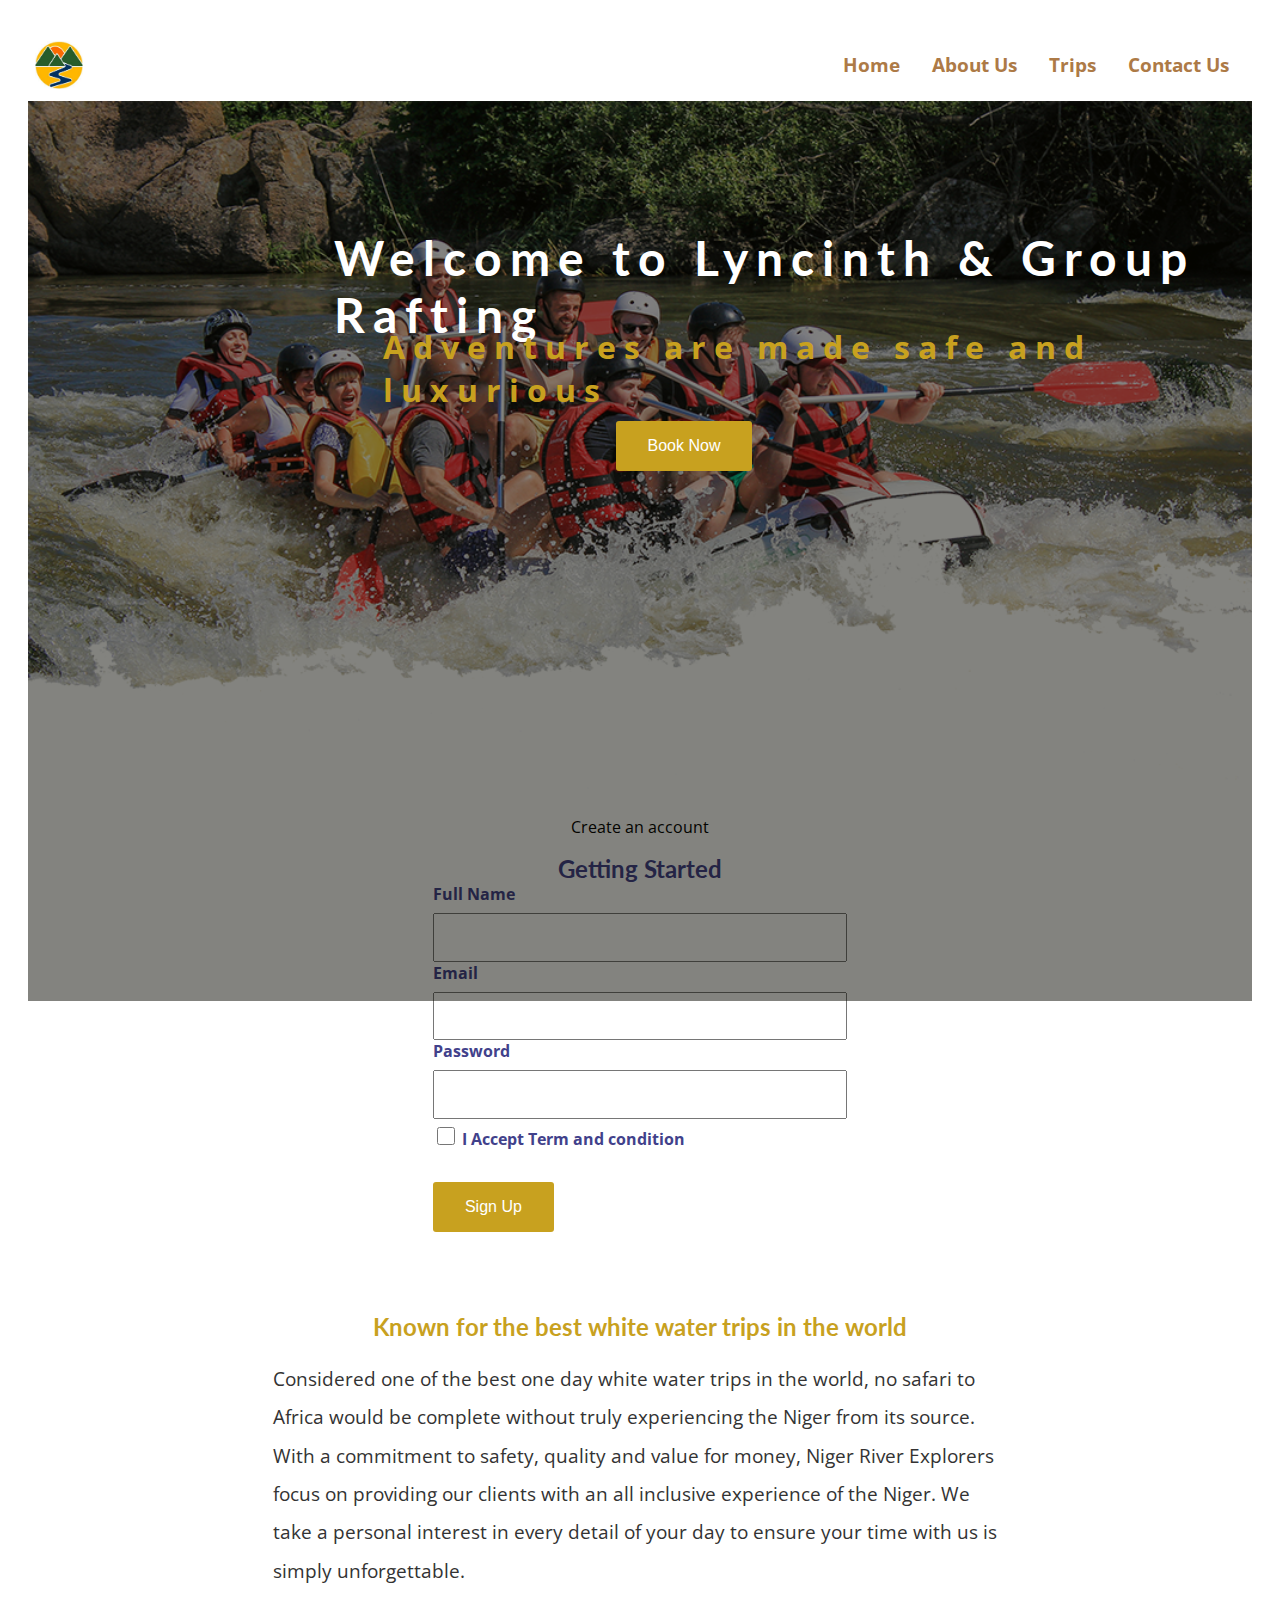
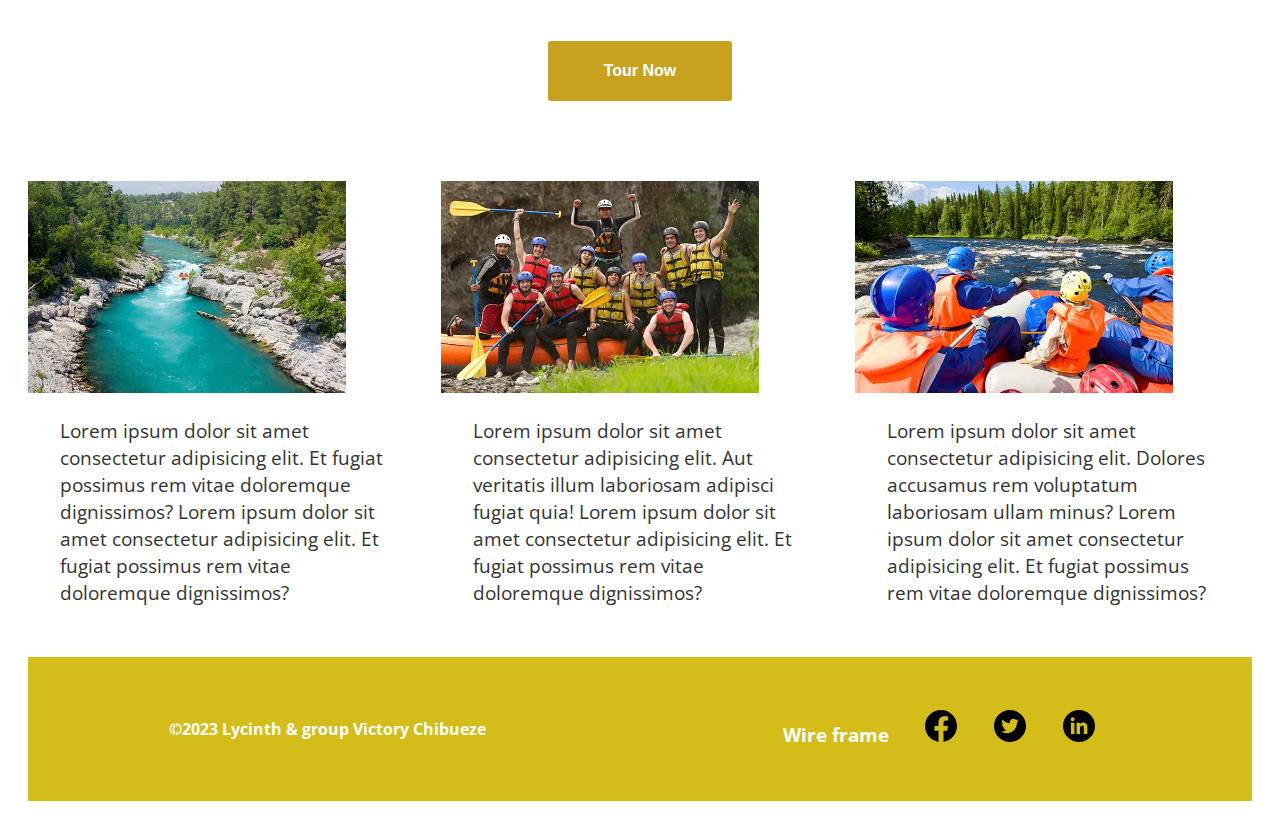
<file: wwr/index.html>
<!DOCTYPE html>
<html lang="en">
  <head>
    <meta charset="UTF-8" />
    <meta name="viewport" content="width=device-width, initial-scale=1.0" />
    <title>Home ||Lycint & group</title>
    <meta
      name="description"
      content="Home page of Lycinth & group,contact platform and all information are provided"
    />
    <meta name="author" content="Victory Chibueze" />
    <link rel="stylesheet" href="styles/rafting.css" />
  </head>
  <body>
    <header>
      <img src="images/logo.png" alt="Logo" />
      <nav>
        <a href="index.html">Home</a>
        <a href="about.html">About Us</a>
        <a href="trips.html">Trips</a>
        <a href="contact.html">Contact Us</a>
      </nav>
    </header>
    <main>
      <div class="hero">
        <div class="overlay"></div>
        <img src="images/trip_hero.png" alt="A group rafting " />
        <h1 class="home-h1">Welcome to Lyncinth & Group Rafting</h1>
        <h3>Adventures are made safe and luxurious</h3>
        <button class="home-btn"><a href="contact.html">Book Now</a></button>
      </div>
      <section class="account">
        <p>Create an account</p>
        <h2>Getting Started</h2>

        <form action="form.php">
          <label for="fname">Full Name</label><br />
          <input type="text" id="fname" name="fname" /><br />
          <label for="email">Email</label><br />
          <input type="email" id="email" name="email" /><br />
          <label for="password">Password</label><br />
          <input type="password" id="password" name="password" /><br />
          <input type="checkbox" name="agree" id="agree" />
          <label for="">I Accept Term and condition</label><br />
          <button type="submit">Sign Up</button>
        </form>
      </section>
      <section class="home-ctc">
        <h2>Known for the best white water trips in the world</h2>
        <p>
          Considered one of the best one day white water trips in the world, no
          safari to Africa would be complete without truly experiencing the
          Niger from its source. With a commitment to safety, quality and value
          for money, Niger River Explorers focus on providing our clients with
          an all inclusive experience of the Niger. We take a personal interest
          in every detail of your day to ensure your time with us is simply
          unforgettable.
        </p>
        <button><a href="trips.html">Tour Now</a></button>
      </section>

      <section class="offering">
        <aside>
          <img
            src="images/trip_img3.jpg"
            alt="A blue and clean river with thick green forest on both sides"
          />
          <p>
            Lorem ipsum dolor sit amet consectetur adipisicing elit. Et fugiat
            possimus rem vitae doloremque dignissimos? Lorem ipsum dolor sit
            amet consectetur adipisicing elit. Et fugiat possimus rem vitae
            doloremque dignissimos?
          </p>
        </aside>
        <aside>
          <img
            src="images/trip_img1.jpg"
            alt="A group of rafter paddling along a rocky river "
          />
          <p>
            Lorem ipsum dolor sit amet consectetur adipisicing elit. Aut
            veritatis illum laboriosam adipisci fugiat quia! Lorem ipsum dolor
            sit amet consectetur adipisicing elit. Et fugiat possimus rem vitae
            doloremque dignissimos?
          </p>
        </aside>
        <aside>
          <img
            src="images/trip_img2.jpg"
            alt="A group of men with life jacket,a paddle and beside their boat ready for rafting"
          />
          <p>
            Lorem ipsum dolor sit amet consectetur adipisicing elit. Dolores
            accusamus rem voluptatum laboriosam ullam minus? Lorem ipsum dolor
            sit amet consectetur adipisicing elit. Et fugiat possimus rem vitae
            doloremque dignissimos?
          </p>
        </aside>
      </section>
    </main>
    <footer>
      <p>&copy;2023 Lycinth & group Victory Chibueze</p>
      <nav class="sociallinks">
        <a href="https://app.moqups.com/unsaved/79ad360a/edit/page/ad64222d5"
          >Wire frame</a
        >
        <a href="https://www.facebook.com/alhaji.vicci?mibextid=ZbWKwL">
          <img src="images/facebook_icon.svg" alt="facebook" />
        </a>
        <a href="https://x.com/ElZeus47973438?t=Edbu3F9jC-3cPnR6BOr3ZA&s=09">
          <img src="images/twitter_logo.svg" alt="Twitter" />
        </a>
        <a
          href="https://www.linkedin.com/in/victory-chibueze-236a71221?utm_source=share&utm_campaign=share_via&utm_content=profile&utm_medium=android_app"
        >
          <img src="images/linkedin_icon.svg" alt="linkedin" />
        </a>
      </nav>
    </footer>
  </body>
</html>
</file>
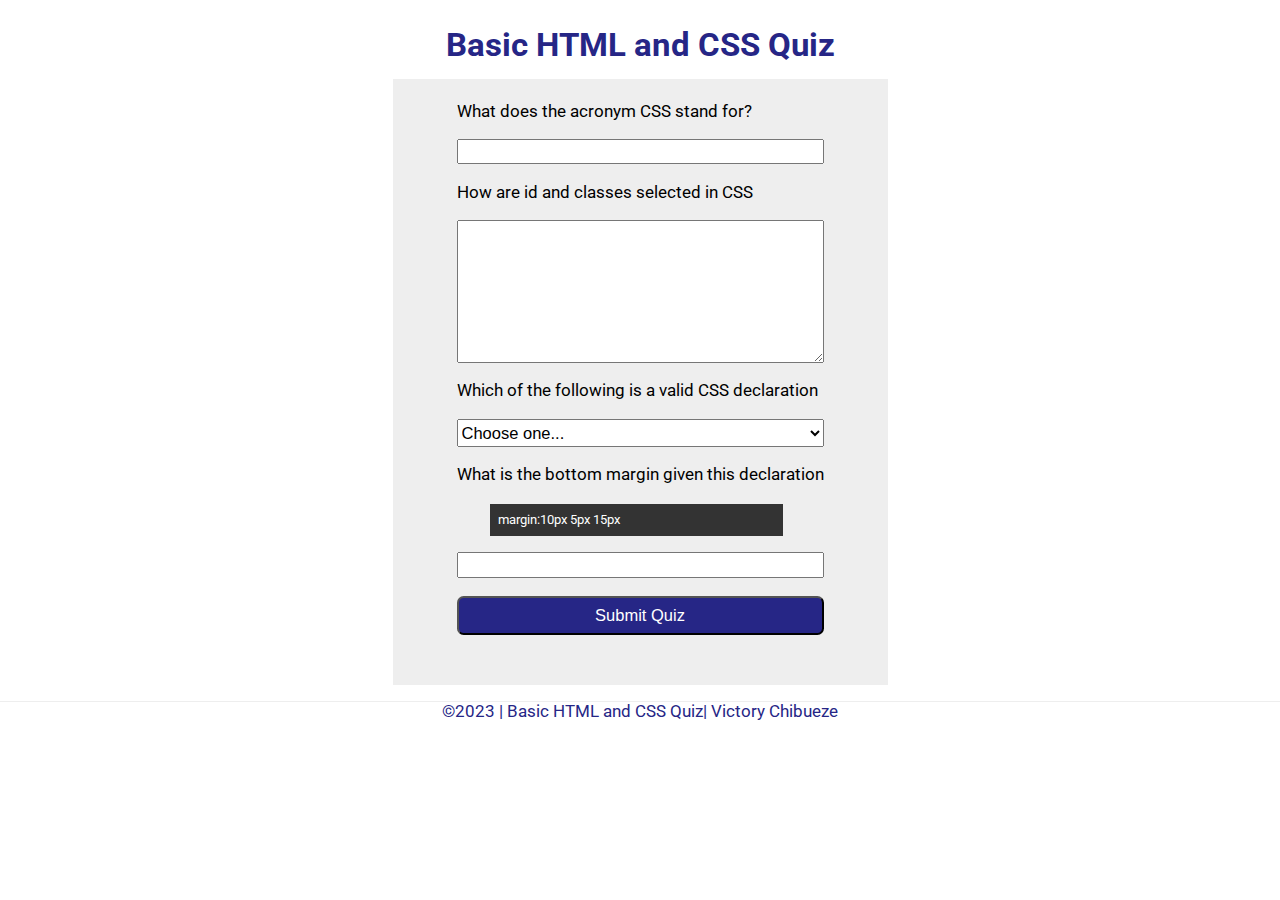
<file: quiz.html>
<!DOCTYPE html>
<html lang="en">
  <head>
    <meta charset="UTF-8" />
    <meta name="viewport" content="width=device-width, initial-scale=1.0" />
    <title>Basic HTML and CSS Quiz</title>
    <meta
      name="description"
      content="Quiz form ,to obtain responses on cascading style sheet from users"
    />
    <meta name="author" content="Victory Chibueze" />
    <link rel="stylesheet" href="styles/quiz.css" />
  </head>
  <body>
    <header>
      <h1>Basic HTML and CSS Quiz</h1>
    </header>

    <main>
      <form action="/form.php">
        <label for="q1">What does the acronym CSS stand for?</label>
        <input type="text" id="q1" name="q1" />
        <label for="q2">How are id and classes selected in CSS</label>
        <textarea name="q2" id="q2" rows="9"></textarea>
        <label for="q3"
          >Which of the following is a valid CSS declaration</label
        >
        <select name="q3" id="q3">
          <option value="borderbox">border-box:box-sizing</option>
          <option value="margin">margin:left</option>
          <option value="color">color:2px</option>
          <option value="fontsize">font-size:1rem</option>
          <option value="backgroundcolor">background-color:1</option>
          <option value="display">display:font</option>
          <option value="" selected disabled>Choose one...</option>
        </select>
        <label for="q4">What is the bottom margin given this declaration</label>
        <div class="flex">
          <p>margin:10px 5px 15px</p>
        </div>

        <input type="number" id="q4" name="q4" />
        <button type="submit">Submit Quiz</button>
      </form>
    </main>
    <footer>&copy;2023 | Basic HTML and CSS Quiz| Victory Chibueze</footer>
  </body>
</html>
</file>
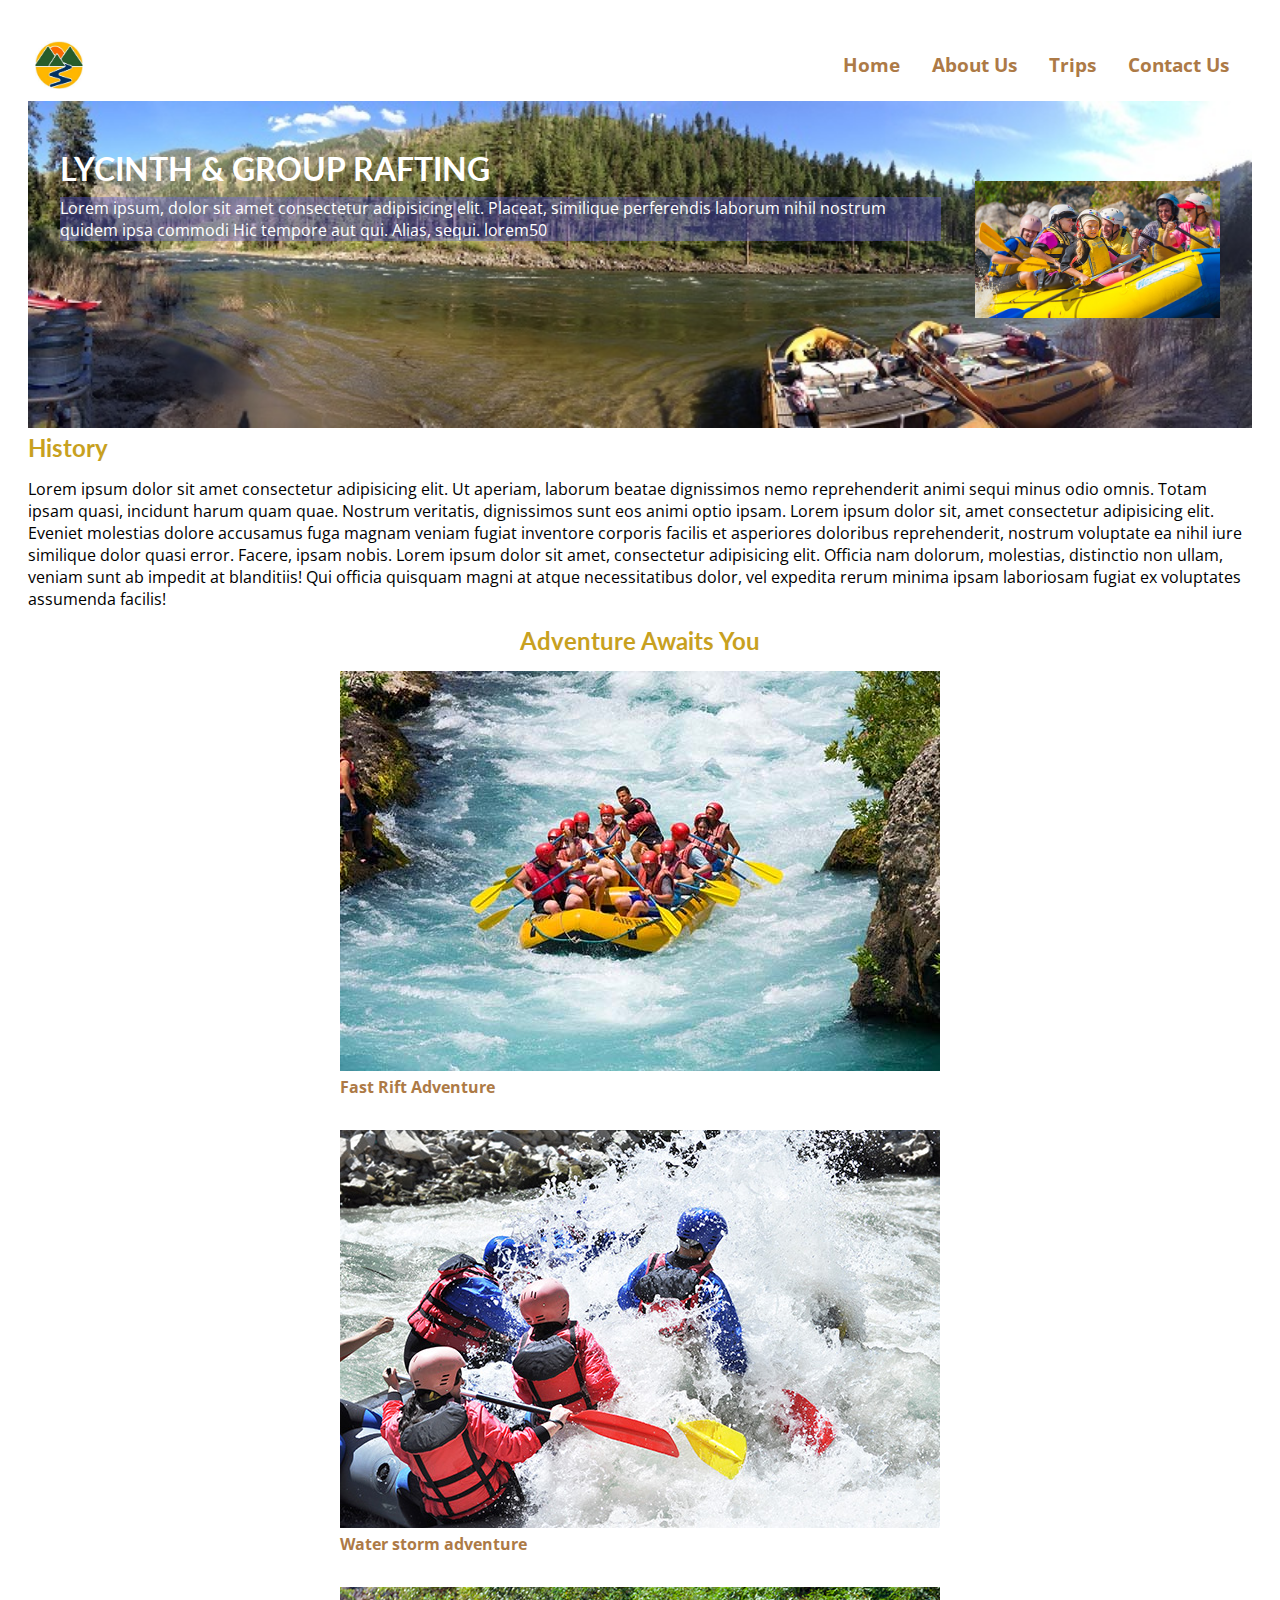
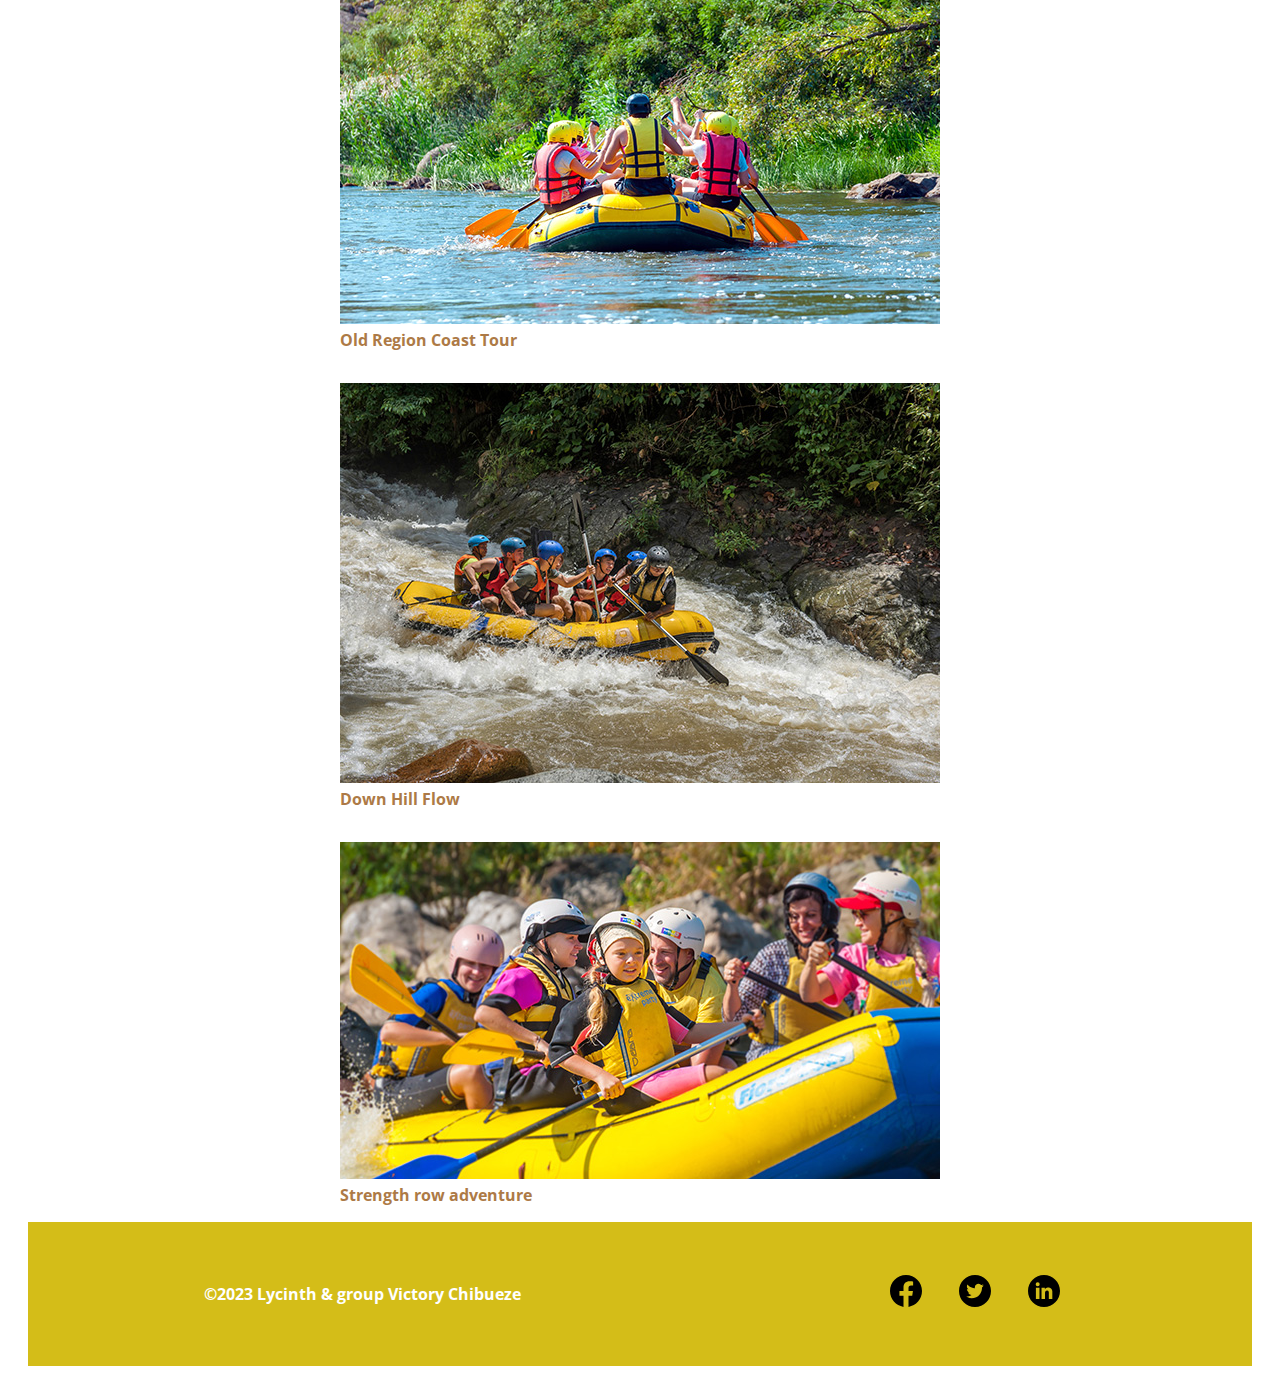
<file: wwr/about.html>
<!DOCTYPE html>
<html lang="en">
  <head>
    <meta charset="UTF-8" />
    <meta name="viewport" content="width=device-width, initial-scale=1.0" />
    <title>Victory Chibueze || WDD130</title>
    <meta
      name="description"
      content="About us page of Lycinth & group,contact platform and all information are provided"
    />
    <meta name="author" content="Victory Chibueze" />
    <link rel="stylesheet" href="styles/rafting.css" />
  </head>
  <body>
    <header>
      <img src="images/logo.png" alt="Logo" />
      <nav>
        <a href="index.html">Home</a>
        <a href="about.html">About Us</a>
        <a href="trips.html">Trips</a>
        <a href="contact.html">Contact Us</a>
      </nav>
    </header>
    <main>
      <div class="hero">
        <img src="images/wide_hero.jpg" alt="A group rafting " />

        <h1>LYCINTH & GROUP RAFTING</h1>
        <article>
          <img
            src="images/happy_customer.jpg"
            alt="A Very satisfied customer"
          />
          <p>
            Lorem ipsum, dolor sit amet consectetur adipisicing elit. Placeat,
            similique perferendis laborum nihil nostrum quidem ipsa commodi Hic
            tempore aut qui. Alias, sequi. lorem50
          </p>
        </article>
      </div>
      <section>
        <h2>History</h2>
        <p>
          Lorem ipsum dolor sit amet consectetur adipisicing elit. Ut aperiam,
          laborum beatae dignissimos nemo reprehenderit animi sequi minus odio
          omnis. Totam ipsam quasi, incidunt harum quam quae. Nostrum veritatis,
          dignissimos sunt eos animi optio ipsam. Lorem ipsum dolor sit, amet
          consectetur adipisicing elit. Eveniet molestias dolore accusamus fuga
          magnam veniam fugiat inventore corporis facilis et asperiores
          doloribus reprehenderit, nostrum voluptate ea nihil iure similique
          dolor quasi error. Facere, ipsam nobis. Lorem ipsum dolor sit amet,
          consectetur adipisicing elit. Officia nam dolorum, molestias,
          distinctio non ullam, veniam sunt ab impedit at blanditiis! Qui
          officia quisquam magni at atque necessitatibus dolor, vel expedita
          rerum minima ipsam laboriosam fugiat ex voluptates assumenda facilis!
        </p>
      </section>
      <section class="grid">
        <h2>Adventure Awaits You</h2>
        <figure>
          <img src="images/rafting_1.jpg" alt="a group rafting happily" />
          <figcaption>Fast Rift Adventure</figcaption>
        </figure>
        <figure>
          <img src="images/rafting_2.jpg" alt="wild water splash" />
          <figcaption>Water storm adventure</figcaption>
        </figure>
        <figure>
          <img
            src="images/rafting_3.jpg"
            alt="Tourist rafting towards river bank"
          />
          <figcaption>Old Region Coast Tour</figcaption>
        </figure>
        <figure>
          <img src="images/rafting_4.jpg" alt="Speedy rafting down a slope" />
          <figcaption>Down Hill Flow</figcaption>
        </figure>
        <figure>
          <img src="images/happy_customer.jpg" alt="happy customers rafting" />
          <figcaption>Strength row adventure</figcaption>
        </figure>
      </section>
    </main>
    <footer>
      <p>&copy;2023 Lycinth & group Victory Chibueze</p>
      <nav class="sociallinks">
        <a href="https://www.facebook.com/alhaji.vicci?mibextid=ZbWKwL">
          <img src="images/facebook_icon.svg" alt="facebook" />
        </a>
        <a href="https://x.com/ElZeus47973438?t=Edbu3F9jC-3cPnR6BOr3ZA&s=09">
          <img src="images/twitter_logo.svg" alt="Twitter" />
        </a>
        <a
          href="https://www.linkedin.com/in/victory-chibueze-236a71221?utm_source=share&utm_campaign=share_via&utm_content=profile&utm_medium=android_app"
        >
          <img src="images/linkedin_icon.svg" alt="linkedin" />
        </a>
      </nav>
    </footer>
  </body>
</html>
</file>
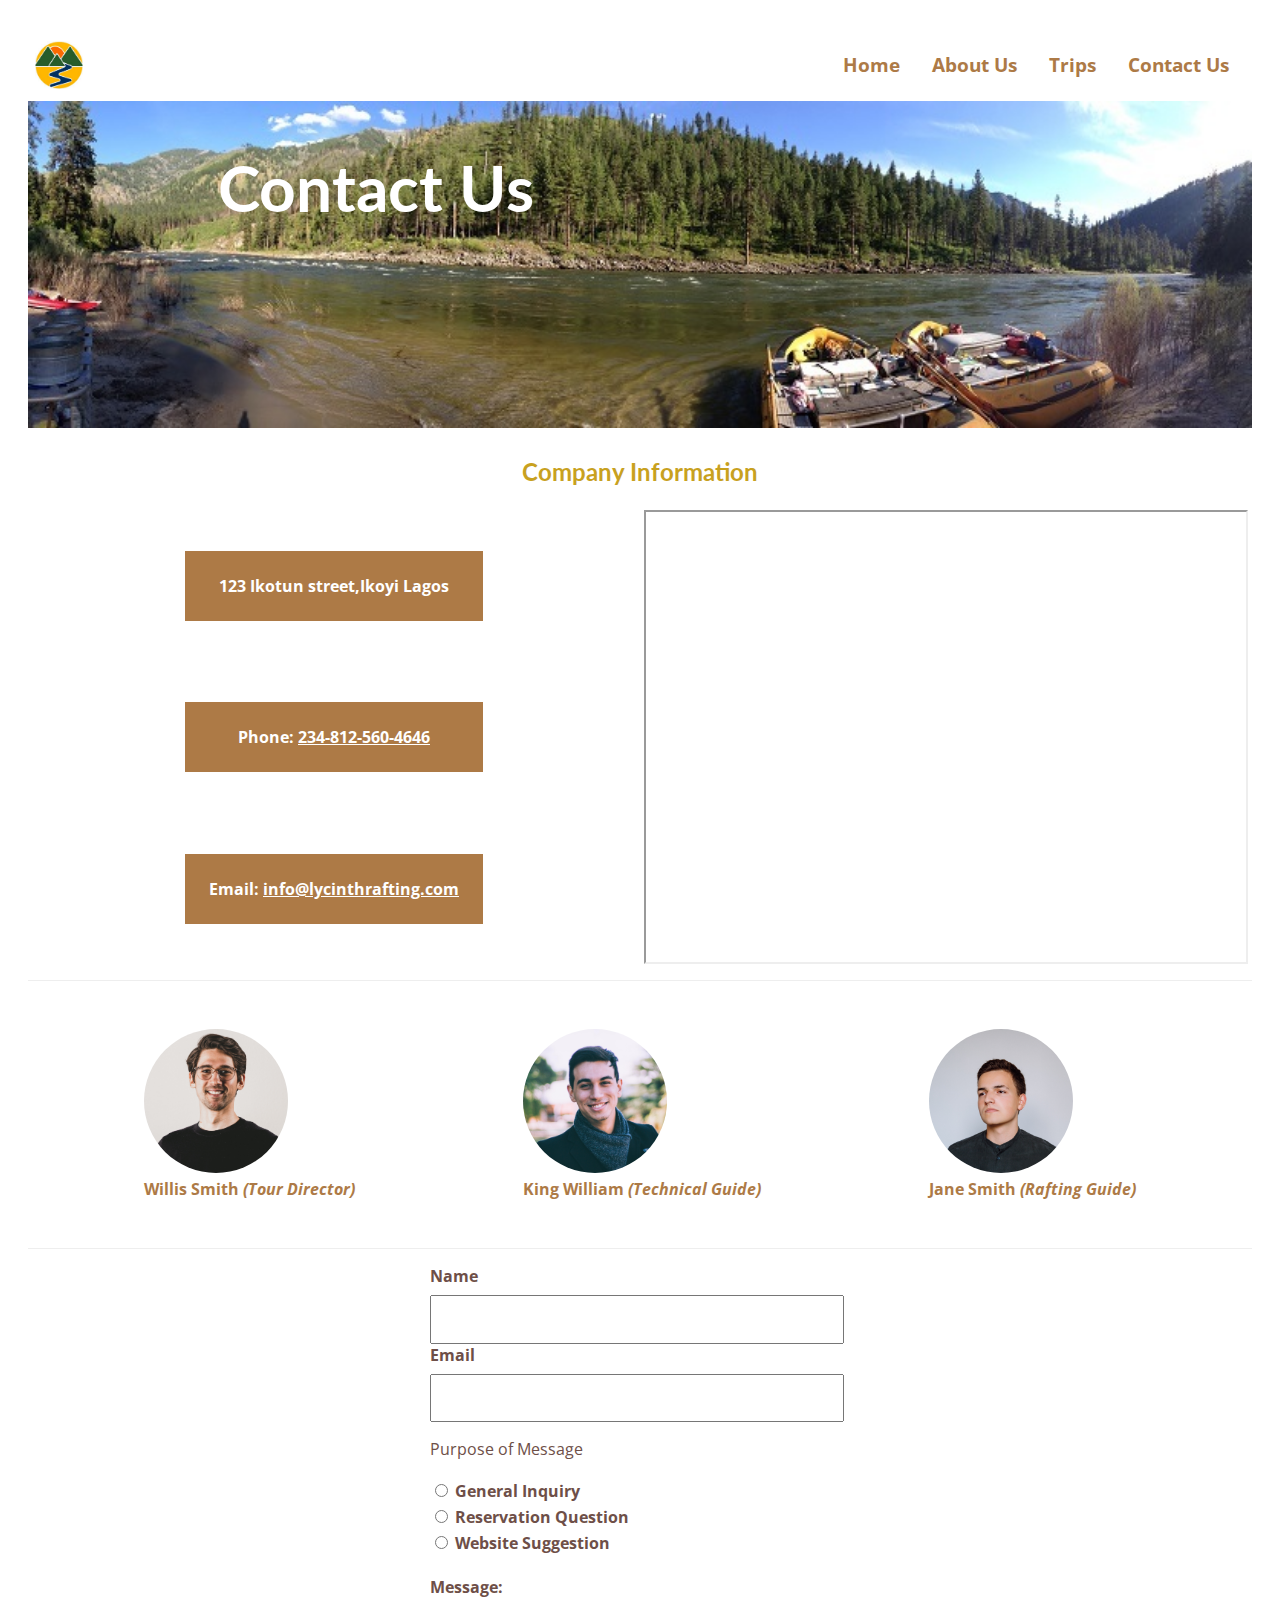
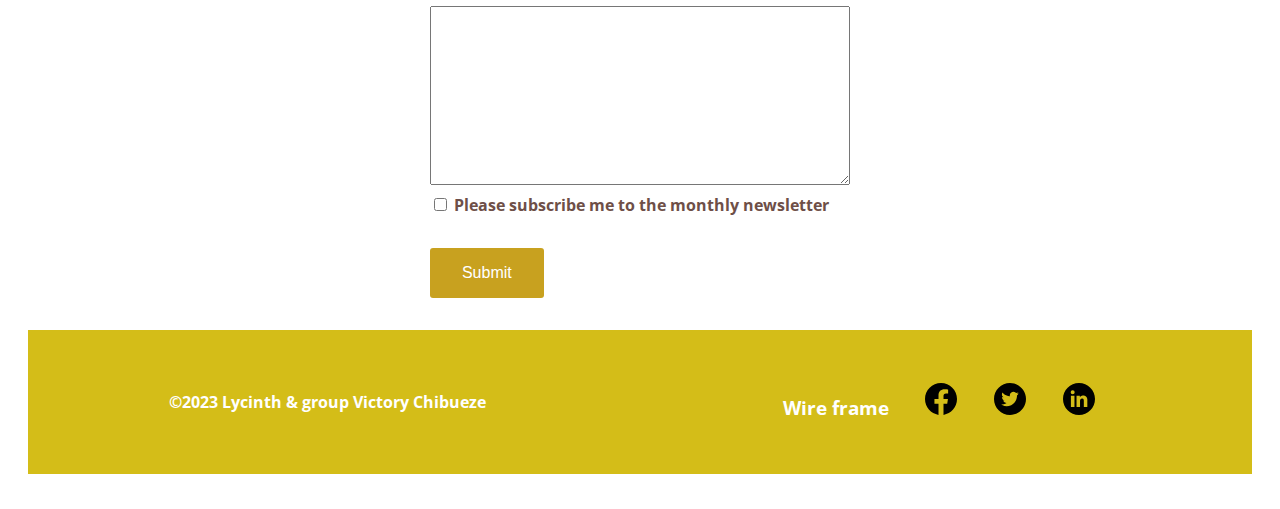
<file: wwr/contact.html>
<!DOCTYPE html>
<html lang="en">
  <head>
    <meta charset="UTF-8" />
    <meta name="viewport" content="width=device-width, initial-scale=1.0" />
    <title>Contact Us ||Lycint & group</title>
    <meta
      name="description"
      content="Contact page of Lycinth & group,contact platform and all information are provided"
    />
    <meta name="author" content="Victory Chibueze" />
    <link rel="stylesheet" href="styles/rafting.css" />
  </head>
  <body>
    <header>
      <img src="images/logo.png" alt="Logo" />
      <nav>
        <a href="index.html">Home</a>
        <a href="about.html">About Us</a>
        <a href="trips.html">Trips</a>
        <a href="contact.html">Contact Us</a>
      </nav>
    </header>
    <main>
      <div class="hero">
        <img src="images/wide_hero.jpg" alt="A group rafting " />

        <h1 class="contact-h1">Contact Us</h1>
      </div>
      <section class="info">
        <h2>Company Information</h2>
        <div class="contact">
          <p>123 Ikotun street,Ikoyi Lagos</p>
          <p>
            Phone:
            <a href="tel:+2348125604646">234-812-560-4646</a>
          </p>
          <p>
            Email:
            <a href="mailto:info@lycinthrafting.com">info@lycinthrafting.com</a>
          </p>
        </div>
        <iframe
          src="https://www.google.com/maps/embed?pb=!1m14!1m12!1m3!1d8069790.435797271!2d8.677456999999999!3d9.0338725!2m3!1f0!2f0!3f0!3m2!1i1024!2i768!4f13.1!5e0!3m2!1sen!2sng!4v1697322899506!5m2!1sen!2sng"
          width="600"
          height="450"
          allowfullscreen=""
          loading="lazy"
          referrerpolicy="no-referrer-when-downgrade"
        ></iframe>
      </section>
      <section class="avatar">
        <figure>
          <img src="images/employee_1.jpg" alt="Willis Smith,Tour Director" />
          <figcaption>Willis Smith <em>(Tour Director)</em></figcaption>
        </figure>
        <figure>
          <img src="images/employee_2.jpg" alt="King William,Technical guide" />
          <figcaption>King William <em>(Technical Guide)</em></figcaption>
        </figure>
        <figure>
          <img src="images/employee_6.jpg" alt="Jane Smith,Rafting guide" />
          <figcaption>Jane Smith <em>(Rafting Guide)</em></figcaption>
        </figure>
      </section>
      <section class="form">
        <form action="form.php">
          <label for="name">Name</label><br />
          <input type="text" id="name" name="name" /><br />
          <label for="mail">Email</label><br />
          <input type="email" name="mail" id="mail" />
          <p>Purpose of Message</p>
          <input type="radio" name="inquiry" id="inquiry" />
          <label for="inquiry">General Inquiry</label><br />
          <input type="radio" name="question" id="question" />
          <label for="question">Reservation Question</label><br />
          <input type="radio" name="suggestion" id="suggestion" />
          <label for="suggestion">Website Suggestion</label><br /><br />
          <label for="message">Message:</label><br />
          <textarea name="message" id="message" rows="7"></textarea><br />
          <input type="checkbox" name="subscribe" id="subscribe" />
          <label for="subscribe"
            >Please subscribe me to the monthly newsletter</label
          ><br />

          <button type="submit">Submit</button>
        </form>
      </section>
    </main>
    <footer>
      <p>&copy;2023 Lycinth & group Victory Chibueze</p>
      <nav class="sociallinks">
        <a
          href="https://app.moqups.com/KkofzK2vlMZPvvcCxxvYufIXCeSycqV0/edit/page/ad64222d5"
          >Wire frame</a
        >
        <a href="https://www.facebook.com/alhaji.vicci?mibextid=ZbWKwL">
          <img src="images/facebook_icon.svg" alt="facebook" />
        </a>
        <a href="https://x.com/ElZeus47973438?t=Edbu3F9jC-3cPnR6BOr3ZA&s=09">
          <img src="images/twitter_logo.svg" alt="Twitter" />
        </a>
        <a
          href="https://www.linkedin.com/in/victory-chibueze-236a71221?utm_source=share&utm_campaign=share_via&utm_content=profile&utm_medium=android_app"
        >
          <img src="images/linkedin_icon.svg" alt="linkedin" />
        </a>
      </nav>
    </footer>
  </body>
</html>
</file>
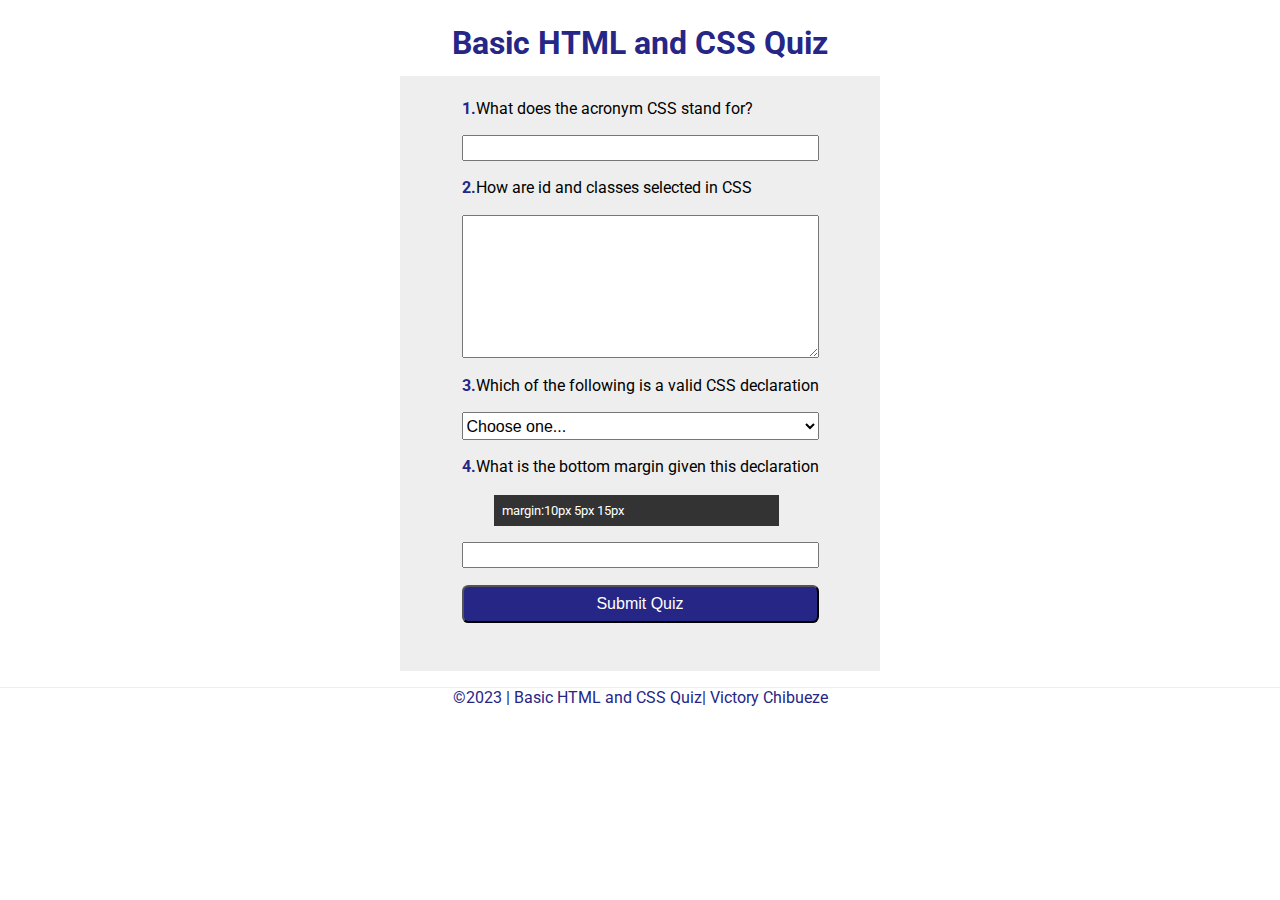
<file: wwr/quiz.html>
<!DOCTYPE html>
<html lang="en">
  <head>
    <meta charset="UTF-8" />
    <meta name="viewport" content="width=device-width, initial-scale=1.0" />
    <title>WDD | 130 | Victory chibueze</title>
    <meta
      name="description"
      content="Quiz form ,to obtain responses on cascading style sheet from users"
    />
    <meta name="author" content="Victory Chibueze" />
    <link rel="stylesheet" href="styles/quiz.css" />
  </head>
  <body>
    <header>
      <h1>Basic HTML and CSS Quiz</h1>
    </header>

    <main>
      <form action="">
        <label for="q1"
          ><span>1.</span>What does the acronym CSS stand for?</label
        >
        <input type="text" id="q1" name="q1" />
        <label for="q2"
          ><span>2.</span>How are id and classes selected in CSS</label
        >
        <textarea name="q2" id="q2" rows="9"></textarea>
        <label for="q3"
          ><span>3.</span>Which of the following is a valid CSS
          declaration</label
        >
        <select name="q3" id="q3">
          <option value="borderbox">border-box:box-sizing</option>
          <option value="margin">margin:left</option>
          <option value="color">color:2px</option>
          <option value="fontsize">font-size:1rem</option>
          <option value="backgroundcolor">background-color:1</option>
          <option value="display">display:font</option>
          <option value="" selected disabled>Choose one...</option>
        </select>
        <label for="q4"
          ><span>4.</span>What is the bottom margin given this
          declaration</label
        >
        <div class="flex">
          <p>margin:10px 5px 15px</p>
        </div>

        <input type="number" id="q4" name="q4" />
        <button type="submit">Submit Quiz</button>
      </form>
    </main>
    <footer>&copy;2023 | Basic HTML and CSS Quiz| Victory Chibueze</footer>
  </body>
</html>
</file>
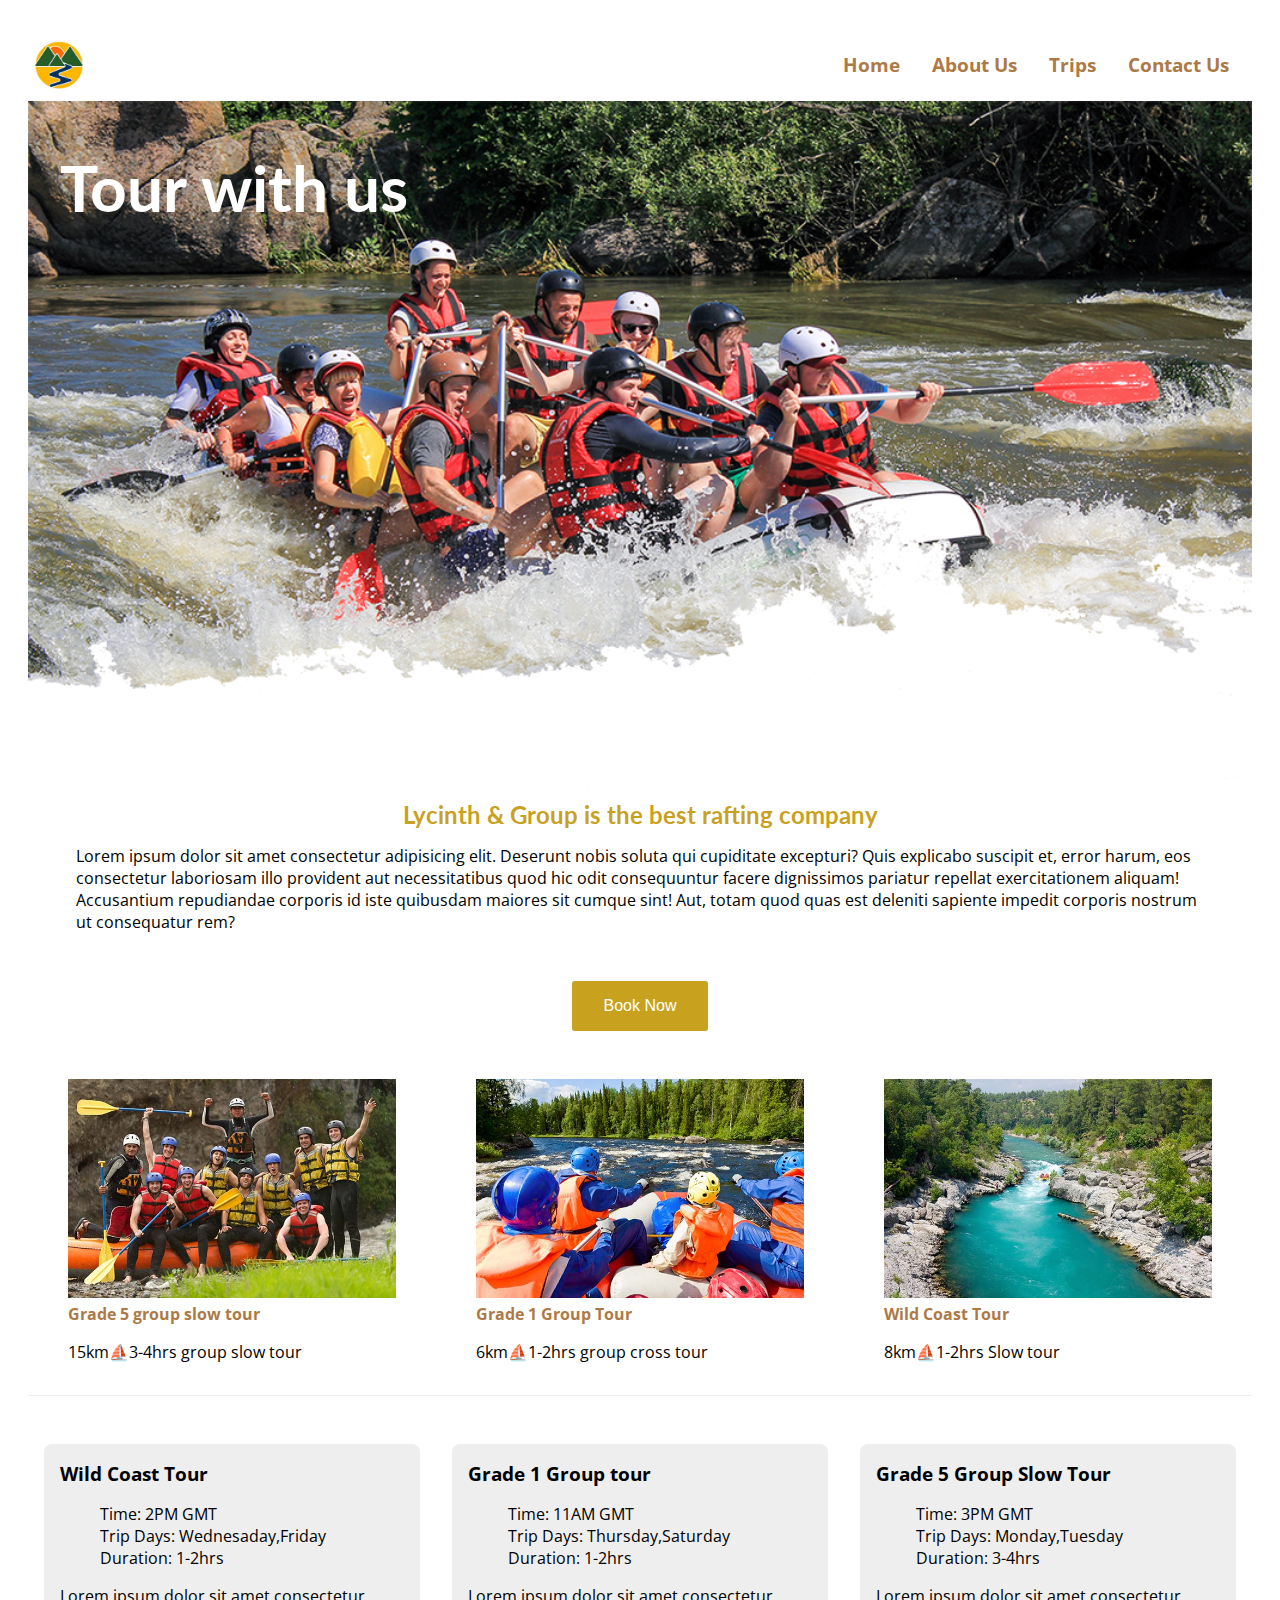
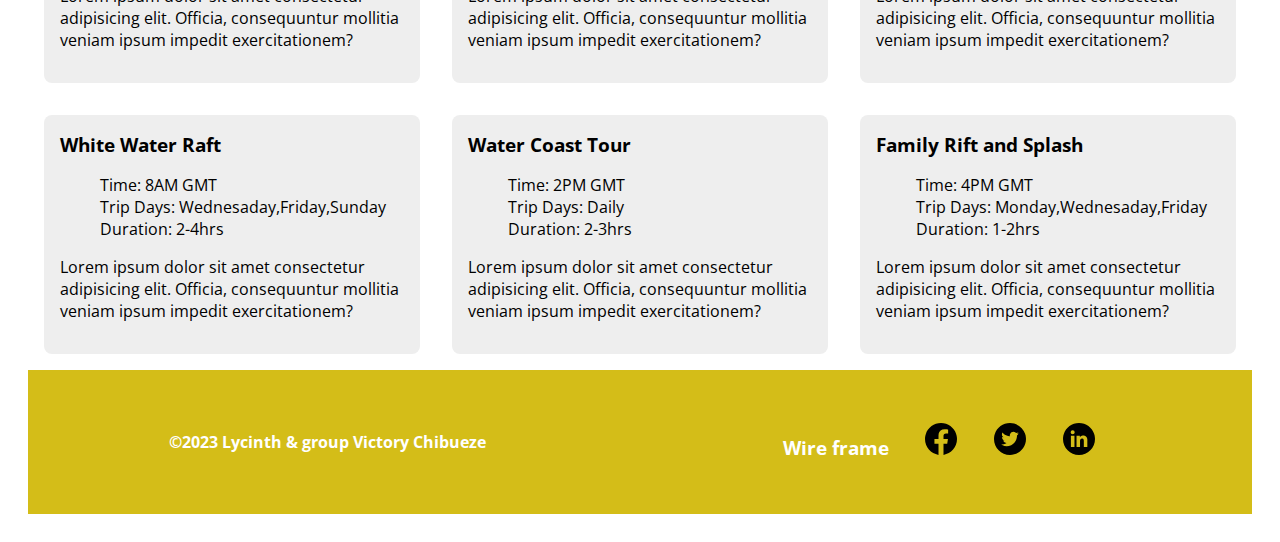
<file: wwr/trips.html>
<!DOCTYPE html>
<html lang="en">
  <head>
    <meta charset="UTF-8" />
    <meta name="viewport" content="width=device-width, initial-scale=1.0" />
    <title>Trips ||Lycint & group</title>
    <meta
      name="description"
      content="Trips page of Lycinth & group,all specification and forms of trips provided are listed"
    />
    <meta name="author" content="Victory Chibueze" />
    <link rel="stylesheet" href="styles/rafting.css" />
  </head>
  <body>
    <header>
      <img src="images/logo.png" alt="Logo" />
      <nav>
        <a href="index.html">Home</a>
        <a href="about.html">About Us</a>
        <a href="trips.html">Trips</a>
        <a href="contact.html">Contact Us</a>
      </nav>
    </header>
    <main>
      <div class="hero">
        <img src="images/trip_hero.png" alt="A group rafting " />

        <h1 class="tour">Tour with us</h1>
      </div>
      <section class="ctc">
        <h2>Lycinth & Group is the best rafting company</h2>
        <p>
          Lorem ipsum dolor sit amet consectetur adipisicing elit. Deserunt
          nobis soluta qui cupiditate excepturi? Quis explicabo suscipit et,
          error harum, eos consectetur laboriosam illo provident aut
          necessitatibus quod hic odit consequuntur facere dignissimos pariatur
          repellat exercitationem aliquam! Accusantium repudiandae corporis id
          iste quibusdam maiores sit cumque sint! Aut, totam quod quas est
          deleniti sapiente impedit corporis nostrum ut consequatur rem?
        </p>
        <button><a href="contact.html">Book Now</a></button>
      </section>
      <section class="trip-detail">
        <figure>
          <img src="images/trip_img1.jpg" alt="Grade 5 group slow tour" />
          <figcaption>Grade 5 group slow tour</figcaption>
          <p>15km⛵3-4hrs group slow tour</p>
        </figure>
        <figure>
          <img src="images/trip_img2.jpg" alt="Grade 1 Group Tour" />
          <figcaption>Grade 1 Group Tour</figcaption>
          <p>6km⛵1-2hrs group cross tour</p>
        </figure>
        <figure>
          <img src="images/trip_img3.jpg" alt="Wild Coast Tour" />
          <figcaption>Wild Coast Tour</figcaption>
          <p>8km⛵1-2hrs Slow tour</p>
        </figure>
      </section>
      <section class="trip">
        <aside>
          <strong>Wild Coast Tour</strong>
          <ul>
            <li>Time: 2PM GMT</li>
            <li>Trip Days: Wednesaday,Friday</li>
            <li>Duration: 1-2hrs</li>
          </ul>
          <p>
            Lorem ipsum dolor sit amet consectetur adipisicing elit. Officia,
            consequuntur mollitia veniam ipsum impedit exercitationem?
          </p>
        </aside>
        <aside>
          <strong>Grade 1 Group tour</strong>
          <ul>
            <li>Time: 11AM GMT</li>
            <li>Trip Days: Thursday,Saturday</li>
            <li>Duration: 1-2hrs</li>
          </ul>
          <p>
            Lorem ipsum dolor sit amet consectetur adipisicing elit. Officia,
            consequuntur mollitia veniam ipsum impedit exercitationem?
          </p>
        </aside>
        <aside>
          <strong>Grade 5 Group Slow Tour</strong>
          <ul>
            <li>Time: 3PM GMT</li>
            <li>Trip Days: Monday,Tuesday</li>
            <li>Duration: 3-4hrs</li>
          </ul>
          <p>
            Lorem ipsum dolor sit amet consectetur adipisicing elit. Officia,
            consequuntur mollitia veniam ipsum impedit exercitationem?
          </p>
        </aside>
        <aside>
          <strong>White Water Raft</strong>
          <ul>
            <li>Time: 8AM GMT</li>
            <li>Trip Days: Wednesaday,Friday,Sunday</li>
            <li>Duration: 2-4hrs</li>
          </ul>
          <p>
            Lorem ipsum dolor sit amet consectetur adipisicing elit. Officia,
            consequuntur mollitia veniam ipsum impedit exercitationem?
          </p>
        </aside>
        <aside>
          <strong>Water Coast Tour</strong>
          <ul>
            <li>Time: 2PM GMT</li>
            <li>Trip Days: Daily</li>
            <li>Duration: 2-3hrs</li>
          </ul>
          <p>
            Lorem ipsum dolor sit amet consectetur adipisicing elit. Officia,
            consequuntur mollitia veniam ipsum impedit exercitationem?
          </p>
        </aside>
        <aside>
          <strong>Family Rift and Splash</strong>
          <ul>
            <li>Time: 4PM GMT</li>
            <li>Trip Days: Monday,Wednesaday,Friday</li>
            <li>Duration: 1-2hrs</li>
          </ul>
          <p>
            Lorem ipsum dolor sit amet consectetur adipisicing elit. Officia,
            consequuntur mollitia veniam ipsum impedit exercitationem?
          </p>
        </aside>
      </section>
    </main>
    <footer>
      <p>&copy;2023 Lycinth & group Victory Chibueze</p>
      <nav class="sociallinks">
        <a
          href="https://app.moqups.com/7IoT5JZFvBkY4dcpISVaQUbjSCs4zMTb/edit/page/ad64222d5"
          >Wire frame</a
        >
        <a href="https://www.facebook.com/alhaji.vicci?mibextid=ZbWKwL">
          <img src="images/facebook_icon.svg" alt="facebook" />
        </a>
        <a href="https://x.com/ElZeus47973438?t=Edbu3F9jC-3cPnR6BOr3ZA&s=09">
          <img src="images/twitter_logo.svg" alt="Twitter" />
        </a>
        <a
          href="https://www.linkedin.com/in/victory-chibueze-236a71221?utm_source=share&utm_campaign=share_via&utm_content=profile&utm_medium=android_app"
        >
          <img src="images/linkedin_icon.svg" alt="linkedin" />
        </a>
      </nav>
    </footer>
  </body>
</html>
</file>
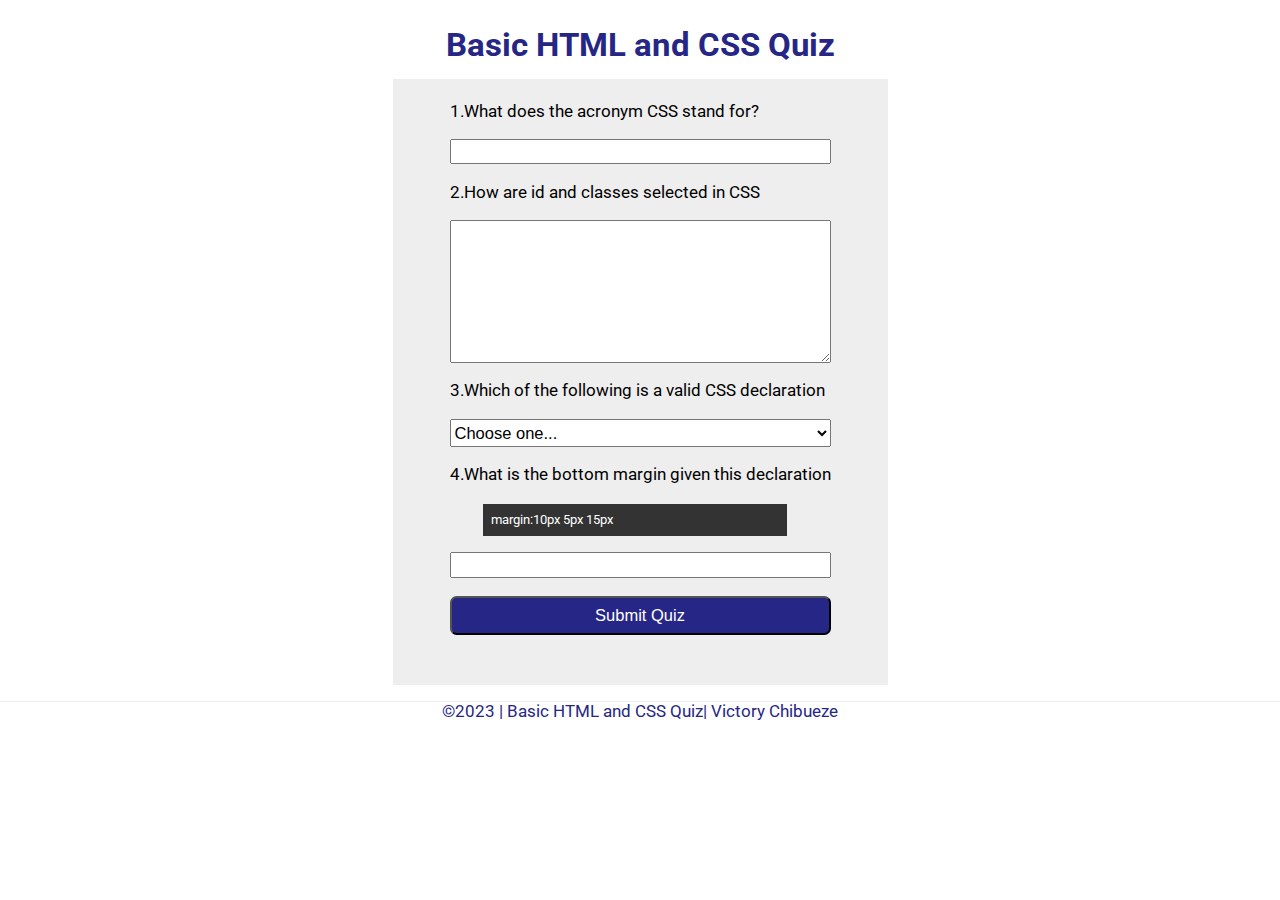
<file: wwr/images/quiz.html>
<!DOCTYPE html>
<html lang="en">
  <head>
    <meta charset="UTF-8" />
    <meta name="viewport" content="width=device-width, initial-scale=1.0" />
    <title>WDD | 130 | Victory chibueze</title>
    <meta
      name="description"
      content="Quiz form ,to obtain responses on cascading style sheet from users"
    />
    <meta name="author" content="Victory Chibueze" />
    <link rel="stylesheet" href="/styles/quiz.css" />
  </head>
  <body>
    <header>
      <h1>Basic HTML and CSS Quiz</h1>
    </header>

    <main>
      <form action="">
        <label for="q1"
          ><span>1.</span>What does the acronym CSS stand for?</label
        >
        <input type="text" id="q1" name="q1" />
        <label for="q2"
          ><span>2.</span>How are id and classes selected in CSS</label
        >
        <textarea name="q2" id="q2" rows="9"></textarea>
        <label for="q3"
          ><span>3.</span>Which of the following is a valid CSS
          declaration</label
        >
        <select name="q3" id="q3">
          <option value="borderbox">border-box:box-sizing</option>
          <option value="margin">margin:left</option>
          <option value="color">color:2px</option>
          <option value="fontsize">font-size:1rem</option>
          <option value="backgroundcolor">background-color:1</option>
          <option value="display">display:font</option>
          <option value="" selected disabled>Choose one...</option>
        </select>
        <label for="q4"
          ><span>4.</span>What is the bottom margin given this
          declaration</label
        >
        <div class="flex">
          <p>margin:10px 5px 15px</p>
        </div>

        <input type="number" id="q4" name="q4" />
        <button type="submit">Submit Quiz</button>
      </form>
    </main>
    <footer>&copy;2023 | Basic HTML and CSS Quiz| Victory Chibueze</footer>
  </body>
</html>
</file>
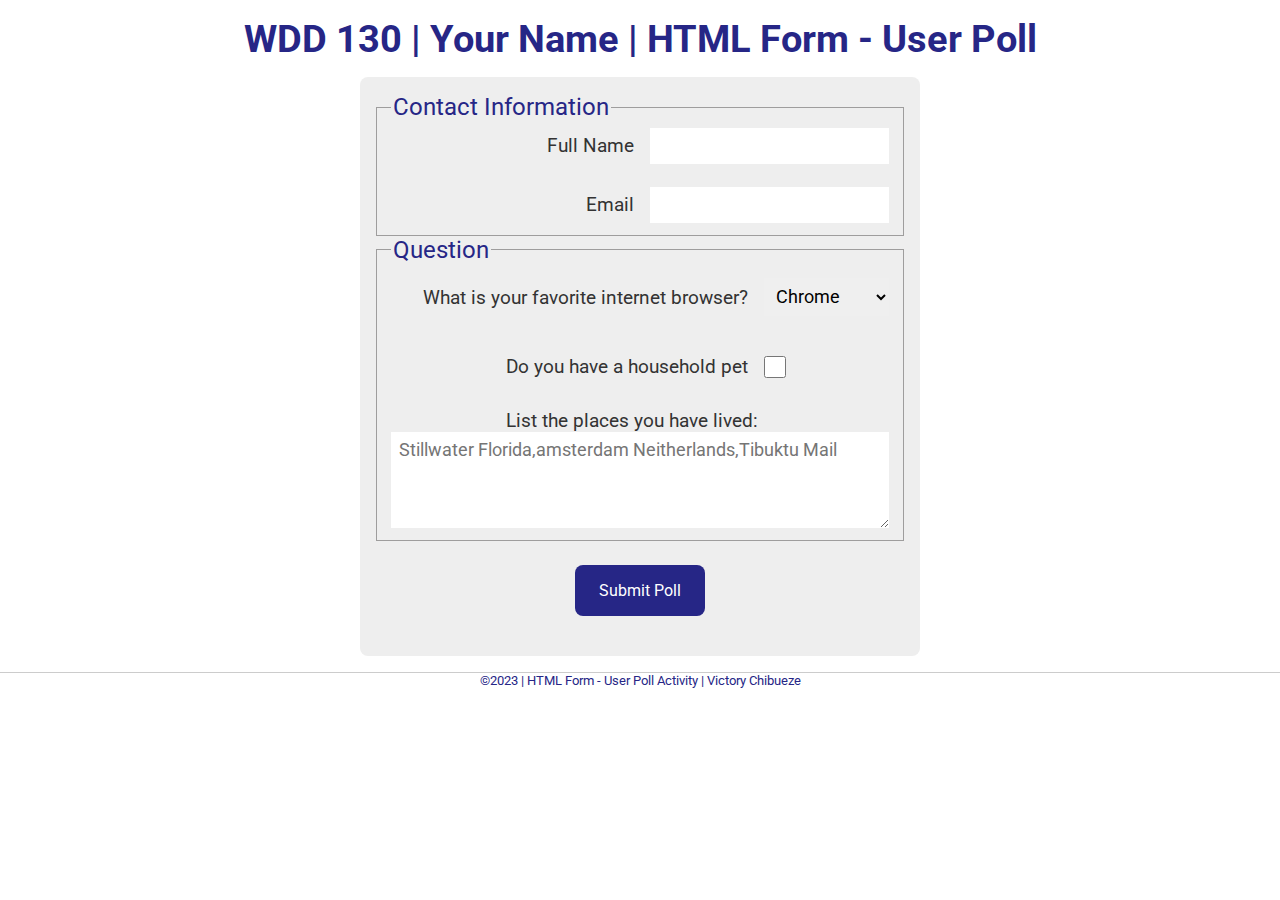
<file: wwr/styles/week05/poll-form.html>
<!DOCTYPE html>
<html lang="en">
  <head>
    <meta charset="UTF-8" />
    <meta name="viewport" content="width=device-width, initial-scale=1.0" />
    <title>WDD 130 | HTML Form -User Poll</title>
    <meta name="description" content="" />
    <meta name="author" content="Victory chibueze" />
    <link rel="stylesheet" href="styles/styles.css" />
  </head>
  <body>
    <header>
      <h1>WDD 130 | Your Name | HTML Form - User Poll</h1>
    </header>
    <main>
      <form action="">
        <fieldset>
          <legend>Contact Information</legend>
          <div class="form-item column2">
            <label for="fname">Full Name</label>
            <input type="text" id="fname" name="name" /><br />
          </div>
          <div class="form-item column2">
            <label for="usermail">Email</label>
            <input type="email" name="usermail" id="usermail" />
          </div>
        </fieldset>
        <fieldset>
          <legend>Question</legend>
          <div class="form-item column1">
            <label for="browser">What is your favorite internet browser?</label>
            <select name="browsername" id="browser">
              <option value="chrome">Chrome</option>
              <option value="safari">Safari</option>
              <option value="opera">Opera</option>
              <option value="edge">Edge</option>
              <option value="firefox">Firefox</option>
              <option value="netscape">Netscape</option>
              <option value="icab">iCab</option>
              <option value="brave">Brave</option>
              <option value="netfront">Netfront</option>
              <option value="surf">Surf</option></select
            ><br />
          </div>
          <div class="form-item column1">
            <label for="pet">Do you have a household pet</label>
            <input type="checkbox" id="pet" name="householdpet" /><br />
          </div>

          <label class="feedback" for="feedback"
            >List the places you have lived:</label
          >
          <textarea
            name="feedback"
            id="feedback"
            rows="4"
            placeholder="Stillwater Florida,amsterdam Neitherlands,Tibuktu Mail"
          ></textarea>
        </fieldset>
        <button type="submit">Submit Poll</button>
      </form>
    </main>
    <footer>
      <p>&copy;2023 | HTML Form - User Poll Activity | Victory Chibueze</p>
    </footer>
  </body>
</html>
</file>
<file: wwr/styles/rafting.css>
@import url('https://fonts.googleapis.com/css2?family=Lato:wght@700&family=Open+Sans:ital,wght@0,300;0,700;1,400&display=swap');

:root {
  --primary-color: #d4bd18;
  --secondary-color: #6e4f48;
  --accent1-color: #956a37;
  --accent2-color: #c8a11f;
  --heading-font: 'Lato', serif;
  --paragraph-font: 'Open Sans', serif;
  --nav-bg-color: #ad7a46;
  --nav-link-color: white;
  --nav-hover-link-color: #7be694;
  --nav-hover-bg-color: #b88553f1;
  --font-color: #000;
}

body {
  font-family: var(--paragraph-font);
  padding: 20px;
  display: grid;
  max-width: 100%;
  /* overflow-x: auto; */
}

h1,
h2 {
  color: #c8a11f;
  font-family: var(--heading-font);
  margin: 0 auto;
}
p {
  color: var(--font-color);
}
header {
  display: flex;
  justify-content: space-between;
  margin: 7px;
  max-width: 100%;
}
header nav {
  display: flex;
}

header img {
  width: 3rem;
  height: auto;
  align-self: center;
}
nav a {
  text-decoration: none;
  font-family: var(--paragraph-font);
  color: var(--nav-bg-color);
  font-weight: 700;
  font-size: 1.2rem;
  padding: 1rem;
}
article p {
  position: absolute;
  color: var(--nav-link-color);
  width: 72%;
  top: 5rem;
  left: 2rem;
  background-color: rgba(101, 101, 225, 0.4);
}
footer {
  display: flex;
  align-items: center;
  justify-content: space-around;
  background-color: var(--primary-color);
  height: 9rem;
  max-width: 100%;
}
footer nav a img {
  width: 2rem;
}
footer nav a img:hover {
  background-color: white;
  border-radius: 50%;
}
footer a {
  color: white;
}

figcaption {
  color: var(--nav-bg-color);
  font-weight: 700;
}
footer p {
  color: var(--nav-link-color);
  font-family: var(--paragraph-font);
  font-weight: 700;
}

button {
  margin: 2rem 0;
  padding: 1rem 2rem;
  font-size: 1rem;
  color: var(--nav-link-color);
  border: none;
  background: var(--accent2-color);
  border-radius: 3px;
}
button:hover {
  background-color: var(--primary-color);
}
button a {
  text-decoration: none;
  color: var(--nav-link-color);
}
/* Class selector */
.avatar {
  display: flex;
  justify-content: space-around;
  padding: 2rem;
  border-top: 1px solid #eee;
  border-bottom: 1px solid #eee;
}
.avatar img {
  border-radius: 50%;
  height: auto;
  width: 9rem;
}
.contact-h1 {
  font-size: 4rem;
  transform: translateX(50%);
}
.form {
  display: grid;
  margin: 1.5rem 0;
  grid-row-gap: 0.1rem;
  max-width: 30rem;
  justify-content: center;
  margin: 0 auto;
  height: auto;
  padding: 1rem 0 0 0;
}

.form p {
  color: #6e4f48;
}
label {
  color: #6e4f48;
  font-weight: 700;
}
.home-btn {
  position: absolute;
  z-index: 1;
  top: 18rem;
  left: 48%;
}
.hero {
  position: relative;
  max-width: 100vw;
}
.hero img {
  height: auto;
  width: 100%;
  overflow-x: auto;
}
.hero h1 {
  color: var(--nav-link-color);
  position: absolute;
  top: 3rem;
  left: 2rem;
}
.hero .home-h1 {
  position: absolute;
  top: 8rem;
  left: 25%;
  font-size: 3rem;
  letter-spacing: 0.5rem;
}
.hero h3 {
  position: absolute;
  top: 12rem;
  left: 29%;
  font-size: 2rem;
  letter-spacing: 0.5rem;
  color: var(--accent2-color);
}
.hero .overlay {
  background-color: rgba(7, 7, 0, 0.5);
  position: absolute;
  height: 100vh;
  width: 100%;
  top: 0;
}
.hero article img {
  position: absolute;
  top: 5rem;
  right: 2rem;
  width: 20%;
}

.grid {
  display: grid;
  justify-content: center;
}

.info {
  display: grid;
  grid-template-columns: repeat(2, 1fr);
  grid-template-rows: auto 1fr;
  justify-items: center;
  margin-bottom: 1rem;
}

.info h2 {
  grid-column: 1/3;
  padding: 1.5rem;
}

input,
textarea {
  padding: 0.9rem 10rem 0.5rem 0.2rem;
  margin-top: 0.5rem;
  font-size: 1.2rem;
}
.contact {
  display: grid;
  background-color: var(--nav-link-color);
  align-items: center;
}
.contact p {
  background-color: var(--nav-bg-color);
  text-align: center;
  padding: 1.5rem;
  color: var(--nav-link-color);
  font-weight: 700;
}
.contact p a {
  color: var(--nav-link-color);
}
.ctc {
  display: flex;
  flex-direction: column;
  align-items: center;
  padding: 0 3rem;
}
.trip-detail {
  display: flex;
  border-bottom: 1px solid #eee;
  margin-bottom: 2rem;
}

.trip-detail img {
  height: auto;
  max-width: 100%;
}
.trip {
  display: grid;
  grid-template-columns: repeat(3, 1fr);
  grid-template-rows: repeat(2, 1fr);
}
.trip aside {
  background-color: #eee;
  border-radius: 0.5rem;
  margin: 1rem;
  padding: 1rem 1rem;
  text-align: left;
}
.trip aside strong {
  font-size: 1.2rem;
}
.trip aside ul li {
  list-style: none;
}
.tour {
  font-size: 4rem;
}
.account {
  display: grid;
  justify-items: center;
}
.account input[type='checkbox'] {
  width: 18px;
  height: 18px;
  vertical-align: center;
}
.account h2 {
  color: rgb(65, 65, 139);
}

.account label {
  color: rgb(65, 65, 139);
}

.home-ctc {
  display: flex;
  flex-direction: column;
  justify-content: center;
  margin: 3rem 0;
}
.home-ctc p {
  max-width: 60%;
  align-self: center;
  line-height: 2;
  color: #333;
  font-size: 1.2rem;
}
.home-ctc button {
  align-self: center;
  font-weight: 700;
  padding: 1.3rem 3.5rem;
}

.offering {
  display: grid;
  column-gap: 1rem;
  grid-template-columns: repeat(3, 1fr);
  margin: 2rem 0;
}
.offering p {
  padding: 0 2rem;
  color: #333;
  font-size: 1.2rem;
}
.offering aside img {
  max-width: 80%;
}
</file>
<file: styles/quiz.css>
@import url('https://fonts.googleapis.com/css2?family=Lato:wght@700&family=Open+Sans:ital,wght@0,300;0,700;1,400&family=Roboto&display=swap');

* {
  margin: 0;
  padding: 0;
  box-sizing: border-box;
}
html {
  font-size: 16.5px;
}

body {
  font-family: 'Roboto', sans-serif;
}
button {
  font-size: 1rem;
  padding: 0.5rem 0;
  margin: 0.4rem 0 3rem 0;
  color: #fff;
  background-color: rgb(38, 38, 134);
  border-radius: 0.4rem;
}
button:hover {
  background-color: rgb(90, 90, 201);
}

header {
  padding: 1.5rem 0 0.9rem 0;
}
h1 {
  text-align: center;
  color: rgb(38, 38, 134);
}
form {
  display: grid;
  grid-row-gap: 0.5rem;
  max-width: 30rem;
  justify-content: center;
  margin: 0 auto;
  background-color: #eee;
  height: auto;
  padding: 1rem 0 0 0;
}

input,
textarea,
label,
select {
  margin: 0.2rem 0;
  padding: 0.2rem 0;
}
select {
  font-size: inherit;
}

p {
  padding: 0.5rem 0.5rem;
  background-color: #333;
  max-width: 80%;
  margin: 0 2rem;
}
footer {
  border-top: 1px solid #eee;
  text-align: center;
  margin: 1rem 0;
  color: rgb(38, 38, 134);
}

/* Class selector */

.flex {
  color: #fff;
  font-size: 0.8rem;
  margin: 0.3rem 0;
}
</file>
<file: wwr/styles/quiz.css>
@import url('https://fonts.googleapis.com/css2?family=Lato:wght@700&family=Open+Sans:ital,wght@0,300;0,700;1,400&family=Roboto&display=swap');

* {
  margin: 0;
  padding: 0;
  box-sizing: border-box;
}
html {
  font-size: 16px;
}

body {
  font-family: 'Roboto', sans-serif;
}
button {
  font-size: 1rem;
  padding: 0.5rem 0;
  margin: 0.4rem 0 3rem 0;
  color: #fff;
  background-color: rgb(38, 38, 134);
  border-radius: 0.4rem;
}
button:hover {
  background-color: rgb(90, 90, 201);
}

header {
  padding: 1.5rem 0 0.9rem 0;
}
h1 {
  text-align: center;
  color: rgb(38, 38, 134);
}
form {
  display: grid;
  grid-row-gap: 0.5rem;
  max-width: 30rem;
  justify-content: center;
  margin: 0 auto;
  background-color: #eee;
  height: auto;
  padding: 1rem 0 0 0;
}
span {
  color: rgb(38, 38, 134);
  font-weight: 700;
}
input,
textarea,
label,
select {
  margin: 0.2rem 0;
  padding: 0.2rem 0;
}
select {
  font-size: inherit;
}

p {
  padding: 0.5rem 0.5rem;
  background-color: #333;
  max-width: 80%;
  margin: 0 2rem;
}
footer {
  border-top: 1px solid #eee;
  text-align: center;
  margin: 1rem 0;
  color: rgb(38, 38, 134);
}

/* Class selector */

.flex {
  color: #fff;
  font-size: 0.8rem;
  margin: 0.3rem 0;
}
</file>
<file: wwr/styles/week05/styles/styles.css>
@import url('https://fonts.googleapis.com/css2?family=Lato:wght@700&family=Open+Sans:ital,wght@0,300;0,700;1,400&family=Roboto&display=swap');

* {
  margin: 0;
  border: 0;
  box-sizing: border-box;
}
html {
  font: 18px;
}
body {
  font-family: 'Roboto', sans-serif;
  font-size: 1.2rem;
  color: #333;
  background-color: #fff;
}
button {
  justify-self: center;
  margin: 1.5rem;
  color: #fff;
  background-color: rgb(38, 38, 134);
  border-radius: 0.5rem;
  padding: 1rem 1.5rem;
  font-size: 1rem;
}
button:hover {
  background-color: rgb(124, 124, 234);
  border: rgb(124, 124, 234);
}
fieldset {
  display: grid;
  grid-template-rows: repeat(2 1fr);
  border: 1px solid #9e9d9d;
}

h1 {
  font-size: 2.4rem;
  color: rgb(38, 38, 134);
  margin: 1rem;
}
header {
  margin: 0 auto;
  text-align: center;
}

form {
  width: 35rem;
  height: auto;
  margin: 0 auto;
  background-color: #eee;
  padding: 1rem;
  border-radius: 0.5rem;
  display: grid;
}

legend {
  color: rgb(38, 38, 134);
  font-size: 1.5rem;
}
label,
input,
button,
select,
textarea {
  font-family: 'Roboto', Arial, sans-serif;
}
label {
  text-align: right;
  padding-right: 1rem;
}
input,
select,
textarea {
  padding: 0.5rem;
  font-size: 1.1rem;
}
input[type='checkbox'] {
  width: 22px;
  height: 22px;
  vertical-align: bottom;
}

footer {
  color: rgb(38, 38, 134);
  text-align: center;
  margin: 1rem auto 0;
  font-size: 0.8rem;
  border-top: 1px solid #ccc;
}

/* Class selectors */

.column1 {
  grid-template-columns: 3fr 1fr;
  margin: 0.5rem 0;
}
.column2 {
  grid-template-columns: 2fr 1fr;
}

.feedback {
  text-align: center;
}
.form-item {
  display: grid;
  align-items: center;
}
</file>
